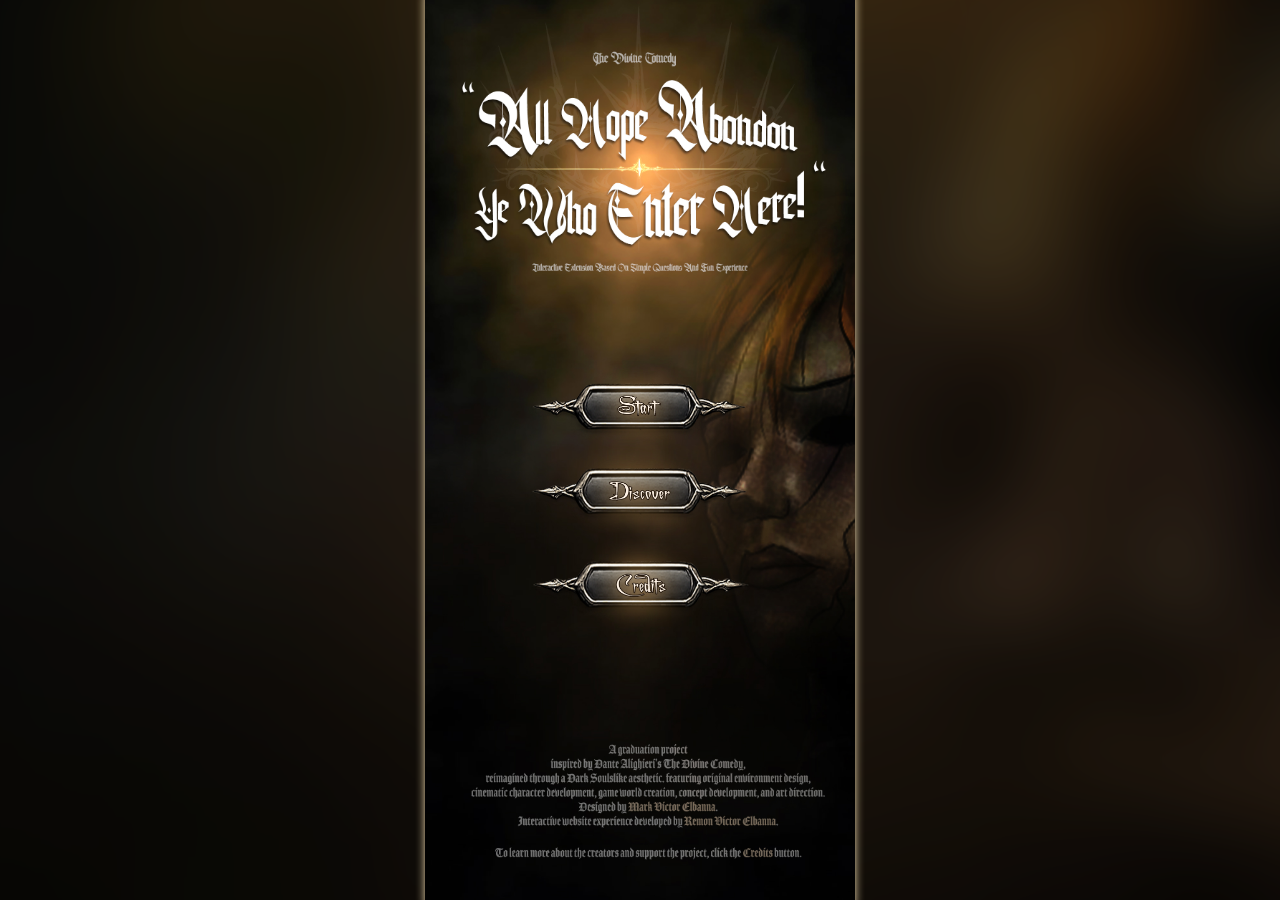
<file: index.html>
<!DOCTYPE html>
<html lang="en">

<head>

    <meta charset="UTF-8">

    <meta name="viewport"
          content="width=device-width, initial-scale=1.0">

    <title>Dante's Journey</title>

    <link rel="stylesheet"
          href="css/global.css">

    <link rel="stylesheet"
          href="css/home.css">

</head>

<body>

    <div class="desktop-wrapper">

        <div class="mobile-frame">

            <main class="home-page">

                <button
                    id="startBtn"
                    class="image-btn start-btn">

                    <img
                        src="assets/buttons/start-btn.png"
                        alt="Start">

                </button>

                <button
                    id="discoverBtn"
                    class="image-btn discover-btn">

                    <img
                        src="assets/buttons/discover-btn.png"
                        alt="Discover">

                </button>

                <button
                    id="creditsBtn"
                    class="image-btn credits-btn">

                    <img
                        src="assets/buttons/credits-btn.png"
                        alt="Credits">

                </button>

            </main>

        </div>

    </div>

    <script src="js/home.js"></script>

</body>

</html>
</file>
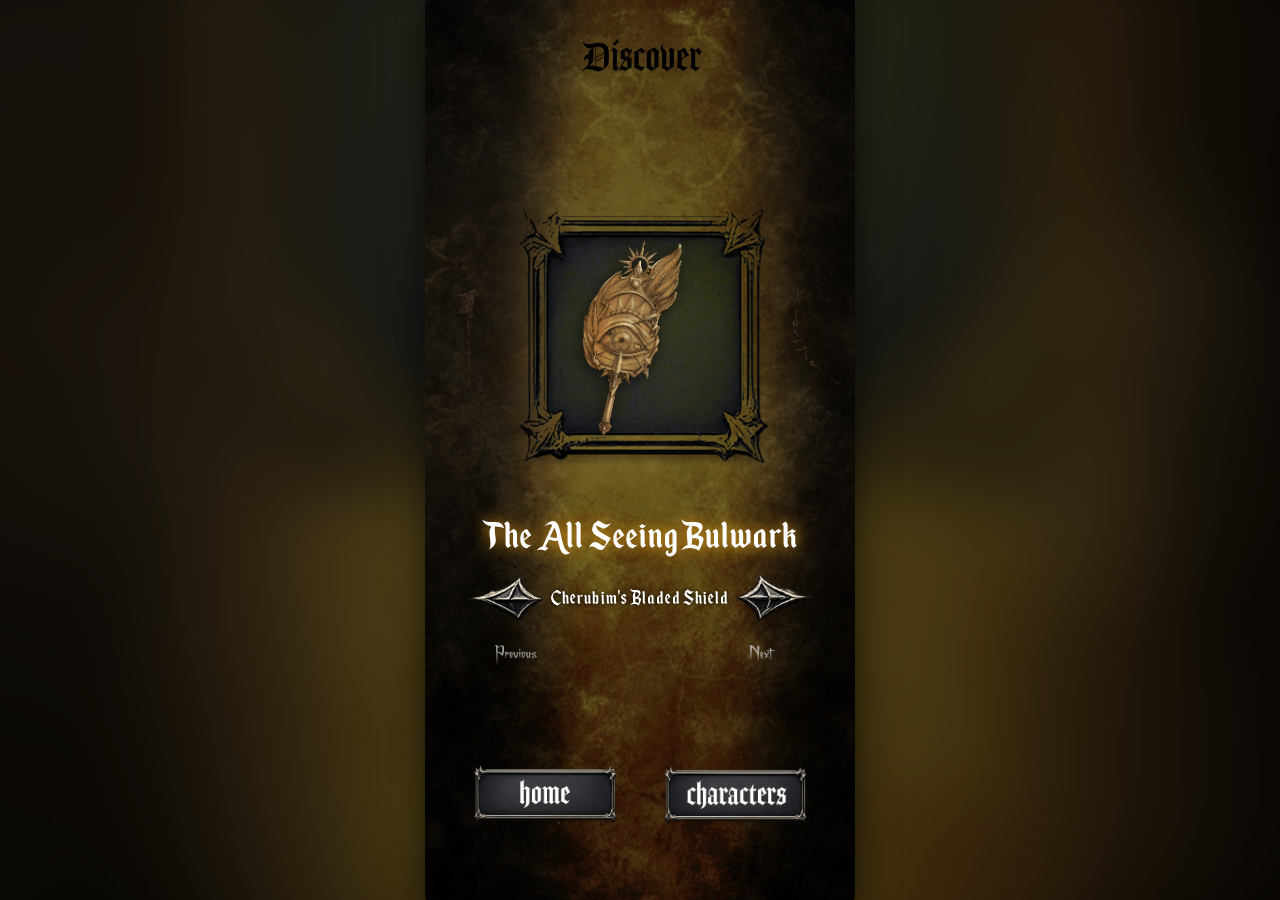
<file: accessories.html>
<!DOCTYPE html>

<html lang="en">

<head>

    <meta charset="UTF-8">

    <meta
        name="viewport"
        content="width=device-width, initial-scale=1.0">

    <title>Accessories</title>

    <link
        rel="stylesheet"
        href="css/global.css">

    <link
        rel="stylesheet"
        href="css/accessories.css">

</head>

<body>

<div class="desktop-wrapper">

<div class="mobile-frame">

<main class="discover-page">

    <!-- ===================== -->
    <!-- TITLE -->
    <!-- ===================== -->

    <h1 class="discover-title">

        Discover

    </h1>


    <!-- ===================== -->
    <!-- ACCESSORY PREVIEW -->
    <!-- ===================== -->

    <div class="preview-container">

        <img

            id="leftPreview"

            class="preview preview-left"

            src="">

        <div class="frame-container">

            <img

                class="frame"

                src="assets/backgrounds/discover-accessory-bg.jpeg"

                alt="Frame">

            <img

                id="currentAccessory"

                class="current-accessory"

                src="">

        </div>

        <img

            id="rightPreview"

            class="preview preview-right"

            src="">

    </div>


    <!-- ===================== -->
    <!-- INFO -->
    <!-- ===================== -->

    <div class="accessory-info">

        <h1

            id="accessoryName">

        </h1>

        <h2

            id="accessoryOwner">

        </h2>

    </div>


    <!-- ===================== -->
    <!-- NAVIGATION -->
    <!-- ===================== -->

    <div class="navigation">

        <button

            id="previousBtn"

            class="arrow-btn">

            <img

                src="assets/buttons/left-btn.png"

                alt="Previous">

        </button>

        <button

            id="nextBtn"

            class="arrow-btn">

            <img

                src="assets/buttons/right-btn.png"

                alt="Next">

        </button>

    </div>
        <!-- ===================== -->
    <!-- BUTTONS -->
    <!-- ===================== -->

    <div class="bottom-buttons">

        <img

            id="homeBtn"

            class="bottom-btn"

            src="assets/buttons/home-btn.png"

            alt="Home">

        <img

            id="charactersBtn"

            class="bottom-btn"

            src="assets/buttons/characters-btn.png"

            alt="Characters">

    </div>

</main>

</div>

</div>

<script src="data/accessories.js"></script>

<script src="js/accessories.js"></script>

</body>

</html>
</file>
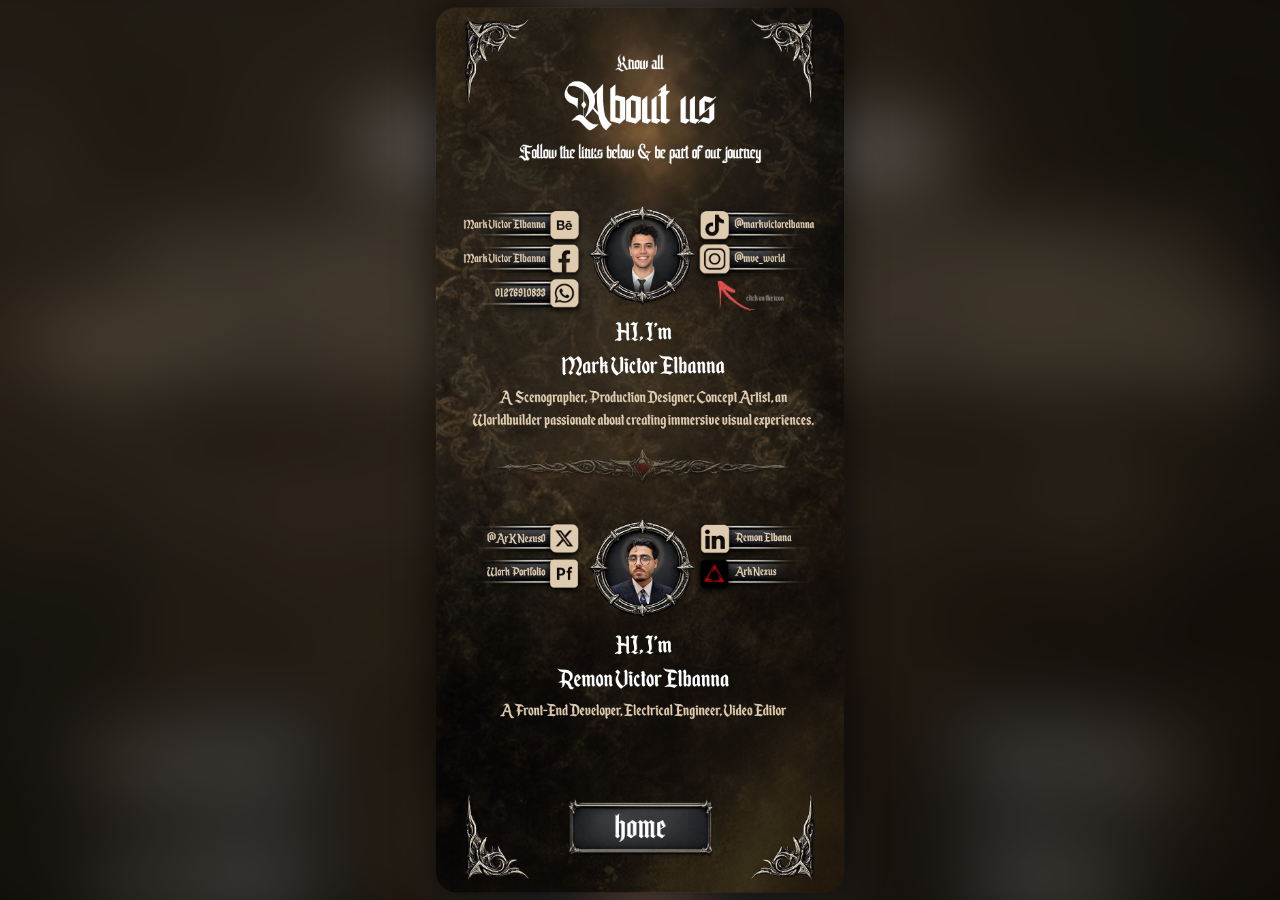
<file: credits.html>
<!DOCTYPE html>
<html lang="en">

<head>

    <meta charset="UTF-8">

    <meta
        name="viewport"
        content="width=device-width, initial-scale=1.0">

    <title>About Us</title>

    <link
        rel="stylesheet"
        href="css/global.css">

    <link
        rel="stylesheet"
        href="css/credits.css">

</head>

<body>

<div class="desktop-wrapper">

    <div class="mobile-frame">

        <main class="credits-page">

            <!-- ================= MARK ================= -->

            <a class="mark-behance"
               href="https://www.behance.net/markvictorelbanna"
               target="_blank">

                <img
                    src="assets/credits/behance button.png"
                    alt="Behance">

            </a>

            <a class="mark-facebook"
               href="https://www.facebook.com/share/1QJgGM4c81/"
               target="_blank">

                <img
                    src="assets/credits/facebook button.png"
                    alt="Facebook">

            </a>

            <a class="mark-whatsapp"
               href="https://wa.me/201276910833"
               target="_blank">

                <img
                    src="assets/credits/whatsapp button.png"
                    alt="Whatsapp">

            </a>

            <a class="mark-tiktok"
               href="https://www.tiktok.com/@markvictorelbanna?_r=1&_t=ZS-97Uj3oeeag5"
               target="_blank">

                <img
                    src="assets/credits/tiktok button.png"
                    alt="TikTok">

            </a>

            <a class="mark-instagram"
               href="https://www.instagram.com/mve_world?igsh=a2x5NjRuZG53Y29m"
               target="_blank">

                <img
                    src="assets/credits/insta button.png"
                    alt="Instagram">

            </a>

            <!-- ================= REMON ================= -->

            <a class="remon-x"
               href="https://x.com/ArkNexus0"
               target="_blank">

                <img
                    src="assets/credits/x button.png"
                    alt="X">

            </a>

            <a class="remon-portfolio"
               href="https://remon-portfolio.vercel.app/"
               target="_blank">

                <img
                    src="assets/credits/portfolio button.png"
                    alt="Portfolio">

            </a>

            <a class="remon-linkedin"
               href="https://www.linkedin.com/in/remonviftff"
               target="_blank">

                <img
                    src="assets/credits/linkedin button.png"
                    alt="LinkedIn">

            </a>

            <a class="remon-ark"
               href="https://arknexus.vercel.app/home"
               target="_blank">

                <img
                    src="assets/credits/ark button.png"
                    alt="Ark Nexus">

            </a>

            <!-- HOME -->

            <img
                id="homeBtn"
                class="home-btn"
                src="assets/buttons/home-btn.png"
                alt="Home">

        </main>

    </div>

</div>

<script src="js/credits.js"></script>

</body>

</html>
</file>
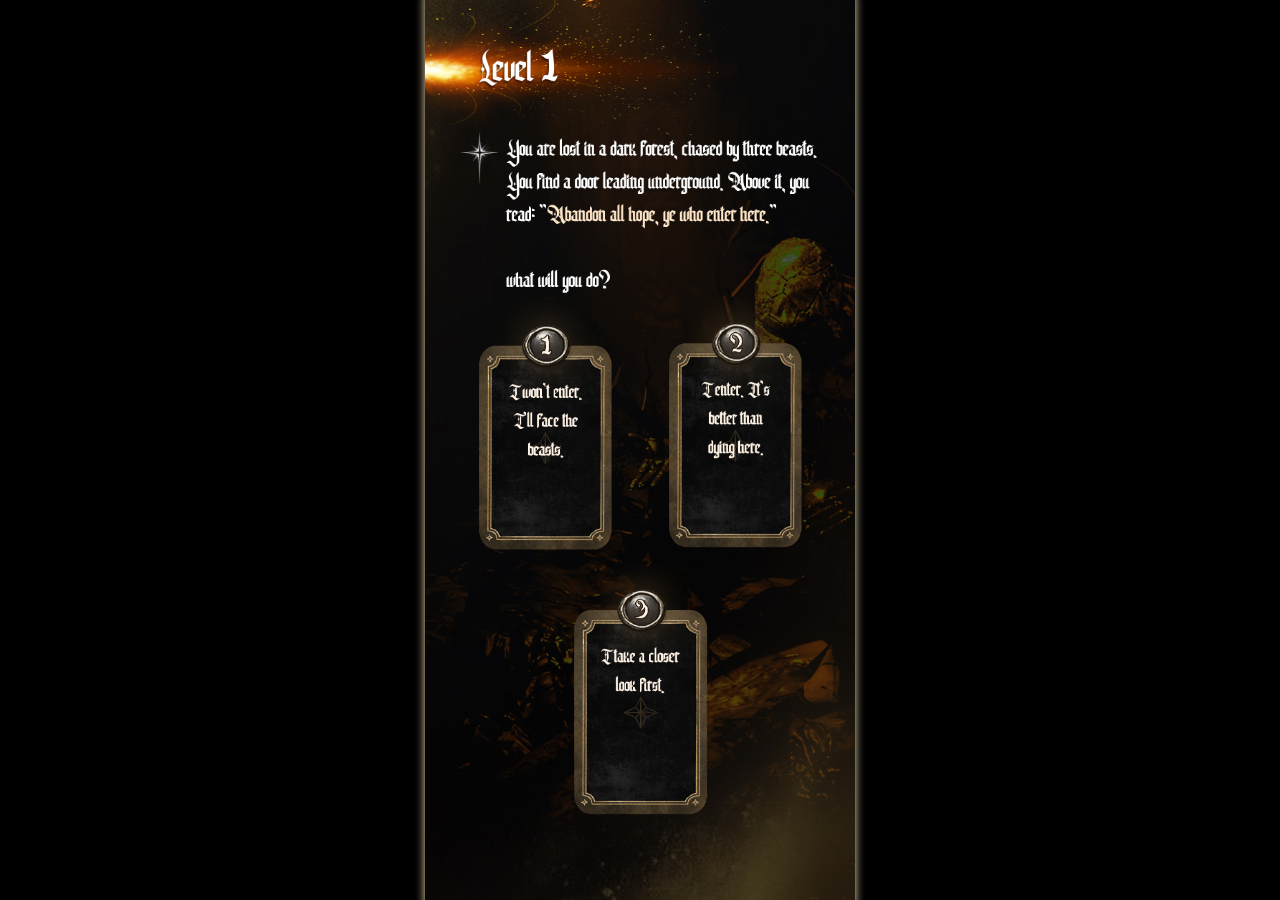
<file: quiz.html>
<!DOCTYPE html>
<html lang="en">

<head>

    <meta charset="UTF-8">

    <meta name="viewport"
          content="width=device-width, initial-scale=1.0">

    <title>Dante's Journey - Quiz</title>

    <link rel="stylesheet"
          href="css/global.css">

    <link rel="stylesheet"
          href="css/quiz.css">

</head>

<body>

    <div class="desktop-wrapper">

        <div class="mobile-frame">

            <main class="quiz-page">

                <div class="overlay">

                    <div class="quiz-container">

                        <div id="answers"></div>

                    </div>

                </div>

            </main>

        </div>

    </div>

    <script src="data/questions.js"></script>

    <script src="js/storage.js"></script>

    <script src="js/quiz.js"></script>

</body>

</html>
</file>
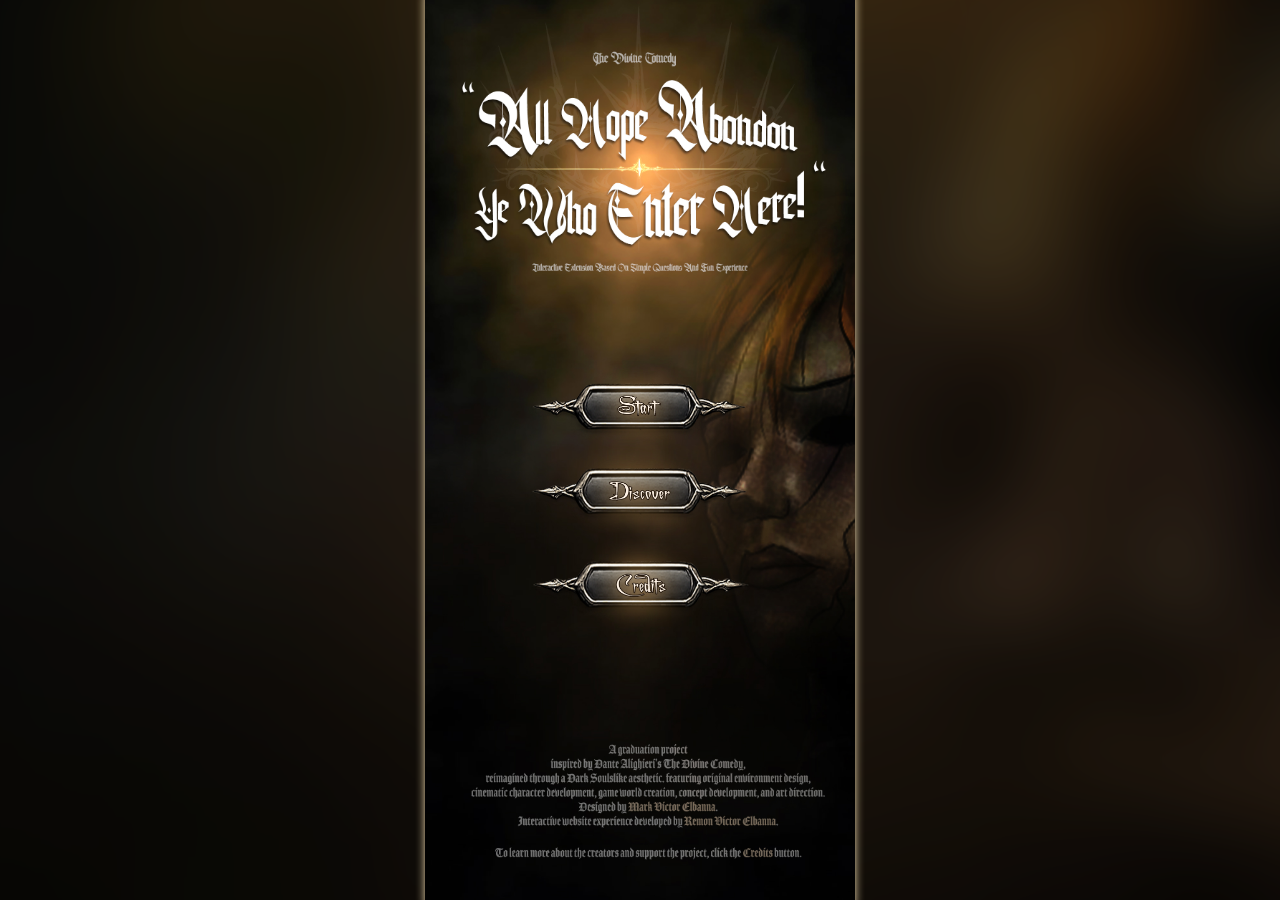
<file: result.html>
<!DOCTYPE html>
<html lang="en">

<head>

    <meta charset="UTF-8">

    <meta
        name="viewport"
        content="width=device-width, initial-scale=1.0">

    <title>Results</title>

    <link
        rel="stylesheet"
        href="css/global.css">

    <link
        rel="stylesheet"
        href="css/result.css">

</head>

<body>

<div class="desktop-wrapper">

    <div class="mobile-frame">

        <main class="result-page">

            <!-- ========================= -->
            <!-- Title -->
            <!-- ========================= -->

            <img
                class="result-title"
                src="assets/buttons/result-title-text.png"
                alt="Results">

            <!-- ========================= -->
            <!-- Card -->
            <!-- ========================= -->

            <section class="card-section">

                <div
                    class="card-container">

                    <div
                        id="cardInner"
                        class="card-inner">

                        <!-- Front -->

                        <div
                            class="card-face card-front">

                            <img

                                src="assets/cards/card-back.jpeg"

                                alt="Card Back">

                        </div>

                        <!-- Back -->

                        <div
                            class="card-face card-back">

                            <img

                                id="characterImage"

                                src=""

                                alt="Character">

                        </div>

                    </div>

                </div>

            </section>

            <!-- ========================= -->
            <!-- Reveal Text -->
            <!-- ========================= -->

            <img

                id="clickText"

                class="click-text"

                src="assets/buttons/click-to-reveal-text.png"

                alt="Reveal">

            <!-- ========================= -->
            <!-- Character Result -->
            <!-- ========================= -->

<section id="resultInfo" class="result-info">

    <h2 id="resultSentence"></h2>

</section>

            <!-- ========================= -->
            <!-- Claim Button -->
            <!-- ========================= -->

            <button

                id="claimBtn"

                class="claim-btn">

                <img

                    src="assets/buttons/claim-btn.png"

                    alt="Claim">

            </button>

            <!-- ========================= -->
            <!-- Collection Popup -->
            <!-- ========================= -->

            <div

                id="claimPopup"

                class="claim-popup">

                <h2>

                    Character Added

                </h2>

                <p>

                    Added To Your Collection

                </p>

            </div>
                        <!-- ========================= -->
            <!-- End Main -->
            <!-- ========================= -->

        </main>

    </div>

</div>

<!-- ========================= -->
<!-- Scripts -->
<!-- ========================= -->

<script src="data/outcomes.js"></script>

<script src="data/characters.js"></script>

<script src="js/storage.js"></script>

<script src="js/collection.js"></script>

<script src="js/result.js"></script>

</body>

</html>
</file>
<file: css/global.css>
@font-face{

    font-family:"Enchanted";

    src:url("../assets/font/Enchanted Land.otf")
    format("opentype");

    font-weight:normal;

    font-style:normal;

}

*{
    margin:0;
    padding:0;
    box-sizing:border-box;
    font-family:"Enchanted", serif;
}

html,
body{

    width:100%;
    min-height:100vh;

    background:#000;

    overflow:hidden;
}

button{

    border:none;
    background:none;

    cursor:pointer;
}

img{

    display:block;
    /* max-width:100%; */
}

.desktop-wrapper{

    width:100vw;
    height:100vh;

    display:flex;

    justify-content:center;
    align-items:center;

    position:relative;

    overflow:hidden;
}

.mobile-frame{

    width:430px;
    height:932px;

    position:relative;

    overflow:hidden;

    z-index:2;

    border-radius: 15px;
    box-shadow: 0 0 10px 0px wheat;
}

.hidden{

    display:none;
}

@media(max-width:768px){

    .mobile-frame{

        width:100%;
        height:100vh;
        border-radius: none;
        box-shadow: none;
    }

}
</file>
<file: css/home.css>
.desktop-wrapper::before{

    content:"";

    position:absolute;

    inset:0;

    background-image:
    url("../assets/backgrounds/home-bg.jpeg");

    background-size:cover;
    background-position:center;

    filter:blur(35px);

    transform:scale(1.2);

    opacity:.7;
}

.home-page{

    width:100%;
    height:100%;

    position:relative;

    background-image:
    url("../assets/backgrounds/home-bg.jpeg");

    background-size:cover;
    background-position:center;
}

.image-btn{

    position:absolute;

    left:50%;

    transform:translateX(-50%);

    transition:.3s;
}

.image-btn img{

    width:220px;
}

.image-btn:hover{

    transform:
    translateX(-50%)
    scale(1.05);
}

.start-btn{

    top: 40%;
}

.discover-btn{

    top:49.1%;
}

.credits-btn{

    top:59%;
}

@media(max-width:768px){

    .desktop-wrapper::before{

        display:none;
    }

    .image-btn img{

        width:200px;
    }

    .start-btn{

    top:35%;
    }

    .discover-btn{

        top:47%;
    }

    .credits-btn{

        top:59%;
}

}
</file>
<file: css/accessories.css>
/* ========================================= */
/* PAGE */
/* ========================================= */

.discover-page{

    width:100%;
    height:100%;

    position:relative;

    overflow:hidden;

    background-image:
    url("../assets/backgrounds/discover-accessory-bg.jpeg");

    background-size:cover;
    background-position:center;

}


/* ========================================= */
/* TITLE */
/* ========================================= */

.discover-title{

    text-align:center;

    font-size:60px;

    padding-top:45px;

    color:#00000000;

}


/* ========================================= */
/* PREVIEW CONTAINER */
/* ========================================= */

.preview-container{

    position:relative;

    width:100%;

    height:420px;

    margin-top:30px;

}


/* ========================================= */
/* CENTER FRAME */
/* ========================================= */

.frame-container{

    position:absolute;

    left:50%;
    top:50%;

    transform:
    translate(-50%,-50%);

    width:285px;
    height:285px;

}

.frame{

    position:absolute;

    inset:0;

    width:100%;
    height:100%;

    object-fit:contain;
    display:none;
    z-index:5;

}

.current-accessory{

    position:absolute;

    left:50%;
    top:50%;

    transform:
    translate(-50%,-50%);

    width:215px;
    height:215px;

    object-fit:contain;

    z-index:2;

    transition:
    .35s;

}


/* ========================================= */
/* SIDE PREVIEWS */
/* ========================================= */

.preview{

    position:absolute;

    top:50%;

    width:130px;
    height:130px;

    object-fit:contain;

    opacity: 0.6;

    filter: brightness(.7);
    
    transform: scale(.85);

    transition:
    .35s;

}

.preview-left{

    left:-18px;

    transform:
    translateY(-50%)
    scale(.85);

}

.preview-right{

    right:-18px;

    transform:
    translateY(-50%)
    scale(.85);

}
/* ========================================= */
/* INFO */
/* ========================================= */

.accessory-info{

    width:100%;

    margin-top:20px;

    text-align:center;

    color:#fff;

    animation:fadeUp .45s;

}

#accessoryName{

font-size: 45px;
    margin-bottom: 23px;
    margin-top: -60px;
    letter-spacing: 1px;
    text-shadow: 0 0 15px #eda41b;
    font-weight: 100;

}

#accessoryOwner{

    font-size: 22px;
    margin-bottom: 18px;
    letter-spacing:1px;
    text-shadow: 0 0 5px #000000;
    font-weight: 100;

}


/* ========================================= */
/* NAVIGATION */
/* ========================================= */

.navigation{

    width: 100%;
    position: absolute;
    bottom: 290px;
    display: flex;
    justify-content: space-between;
    padding: 0 40px;

}

.arrow-btn{

    background:none;

    border:none;

    cursor:pointer;

}

.arrow-btn img{

    width: 82px;
    cursor: pointer;
    transition: .3s;

}

.arrow-btn:hover img{

    transform:scale(1.08);

}

.arrow-btn:active img{

    transform:scale(.94);

}


/* ========================================= */
/* BOTTOM BUTTONS */
/* ========================================= */

.bottom-buttons{

    width: 100%;
    position: absolute;
    bottom: 90px;
    display: flex;
    justify-content: space-evenly;

}

.bottom-btn{

    width: 145px;
    cursor: pointer;
    transition: .3s;

}

.bottom-btn:hover{

    transform:scale(1.05);

}


/* ========================================= */
/* ANIMATION */
/* ========================================= */

@keyframes fadeUp{

    from{

        opacity:0;

        transform:
        translateY(18px);

    }

    to{

        opacity:1;

        transform:
        translateY(0);

    }

}

.current-accessory.change{

    animation:
    accessoryChange .35s;

}

@keyframes accessoryChange{

    0%{

        opacity:.25;

        transform:
        translate(-50%,-50%)
        scale(.88);

    }

    100%{

        opacity:1;

        transform:
        translate(-50%,-50%)
        scale(1);

    }

}


/* ========================================= */
/* DESKTOP */
/* ========================================= */

.desktop-wrapper{

    width:100vw;

    height:100vh;

    display:flex;

    justify-content:center;

    align-items:center;

    position:relative;

    overflow:hidden;

}

.desktop-wrapper::before{

    content:"";

    position:absolute;

    inset:0;

    background-image:
    url("../assets/backgrounds/discover-accessory-bg.jpeg");

    background-size:cover;

    background-position:center;

    filter:blur(35px);

    transform:scale(1.15);

    opacity:.75;

}

.mobile-frame{

    width:430px;

    height:932px;

    position:relative;

    overflow:hidden;

    border-radius:22px;

    box-shadow:
    0 0 40px rgba(0,0,0,.65);

    z-index:5;

}


/* ========================================= */
/* MOBILE */
/* ========================================= */

@media(max-width:768px){

.desktop-wrapper::before{

display:none;

}

.mobile-frame{

width:100%;

height:100vh;

border-radius:0;

}

.discover-title{

font-size:48px;

padding-top:35px;

}

.preview-container{

height:350px;

}

.frame-container{

width:250px;
height:250px;

}

.current-accessory{

width:185px;
height:185px;
top: 60%;

}

.preview{

width:105px;
height:105px;

}

.accessory-info{

margin-top: 50px;

}

#accessoryName{

font-size: 45px;
margin-top: -50px;
margin-bottom: 20px;

}

#accessoryOwner{

font-size:22px;

}

.navigation{

padding:0 45px;
bottom: 260px;
margin-top:35px;

}

.arrow-btn img{

width:62px;

}

.bottom-buttons{

margin-top:70px;

}

.bottom-btn{

width:145px;

}

}

@media(max-width:385px){
    .current-accessory {
        width: 185px;
        height: 185px;
        top: 22%;
    }

    #accessoryName {
        font-size: 40px;
        margin-top: -150px;
        margin-bottom: 20px;
    }

        .bottom-btn {
        width: 120px;
    }
    .navigation {
        padding: 0px 30px;
        bottom: 200px;
        margin-top: 35px;
    }
}
</file>
<file: css/credits.css>
/* ========================================= */
/* CREDITS PAGE */
/* ========================================= */

.credits-page{

    width:100%;
    height:100%;

    position:relative;

    overflow:hidden;

    background-image:
    url("../assets/backgrounds/credits-bg.jpeg");

    background-size:cover;
    background-position:center;

}


/* ========================================= */
/* ICONS */
/* ========================================= */

.credits-page a{

    position:absolute;

    display:flex;

    justify-content:center;
    align-items:center;

    width:44px;
    height:44px;

    z-index:20;

    transition:
    transform .25s,
    filter .25s;

}

.credits-page a img{

    width:100%;
    height:100%;

    object-fit:contain;

}

.credits-page a:hover{

    transform:scale(1.08);

    filter:
    drop-shadow(
        0 0 10px
        rgba(255,220,160,.75)
    );

}


/* ========================================= */
/* MARK */
/* ========================================= */

/* Behance */

.mark-behance{

left: 26.5%;
top: 22.5%;

}

/* Facebook */

.mark-facebook{

left: 26.5%;
    top: 26.3%;
}

/* WhatsApp */

.mark-whatsapp{

    left:26.5%;
    top: 30.2%;

}

/* TikTok */

.mark-tiktok{

    right:26.5%;
    top: 22.5%;

}

/* Instagram */

.mark-instagram{

    right:26.5%;
    top: 26.3%;

}


/* ========================================= */
/* REMON */
/* ========================================= */

/* X */

.remon-x{

    left: 26.5%;
    top: 57.8%;

}

/* Portfolio */

.remon-portfolio{

    left: 26.5%;
    top: 61.8%;

}

/* LinkedIn */

.remon-linkedin{

    right:26.5%;
    top: 57.8%;

}

/* Ark */

.remon-ark{

    right:26.5%;
    top: 61.8%;

}


/* ========================================= */
/* HOME */
/* ========================================= */

.home-btn{

    position:absolute;

    left:50%;
    bottom:34px;

    width:155px;

    transform:
    translateX(-50%);

    cursor:pointer;

    transition:.3s;

}

.home-btn:hover{

    transform:
    translateX(-50%)
    scale(1.05);

}
/* ========================================= */
/* DESKTOP WRAPPER */
/* ========================================= */

.desktop-wrapper{

    width:100vw;
    height:100vh;

    display:flex;

    justify-content:center;
    align-items:center;

    position:relative;

    overflow:hidden;

}

.desktop-wrapper::before{

    content:"";

    position:absolute;

    inset:0;

    background-image:
    url("../assets/backgrounds/credits-bg.jpeg");

    background-size:cover;
    background-position:center;

    filter:blur(35px);

    transform:scale(1.15);

    opacity:.75;

}


/* ========================================= */
/* MOBILE FRAME */
/* ========================================= */

.mobile-frame{

    width:430px;
    height:932px;

    position:relative;

    overflow:hidden;

    border-radius:22px;

    box-shadow:

    0 0 40px

    rgba(0,0,0,.65);

    z-index:5;

}


/* ========================================= */
/* SMALL ANIMATION */
/* ========================================= */

.credits-page a:active{

    transform:scale(.92);

}

.home-btn:active{

    transform:
    translateX(-50%)
    scale(.95);

}


/* ========================================= */
/* MOBILE */
/* ========================================= */

@media(max-width:768px){

.desktop-wrapper::before{

display:none;

}

.mobile-frame{

width:100%;
height:100vh;

border-radius:0;

}


/* ---------- MARK ---------- */

.mark-behance{

left: 27%;
top: 22.3%;

}

.mark-facebook{

left: 27%;
top: 26.3%;

}

.mark-whatsapp{

left: 27%;
top: 30.2%;

}

.mark-tiktok{

right: 27%;
top: 22.3%;

}

.mark-instagram{

right: 27%;
top: 26.3%;

}


/* ---------- REMON ---------- */

.remon-x{

left: 27%;
top: 57.7%;

}

.remon-portfolio{

left: 27%;
top: 61.6%;

}

.remon-linkedin{

right: 27%;
top: 57.7%;

}

.remon-ark{

right: 27%;
top: 61.6%;

}


/* ---------- HOME ---------- */

.home-btn{

width:145px;

bottom:36px;

}

}


/* ========================================= */
/* LARGE DESKTOP */
/* ========================================= */

@media(min-width:1200px){

.mobile-frame{

transform:scale(.95);

}

}


/* ========================================= */
/* ULTRA SMALL DEVICES */
/* ========================================= */

@media(max-width:390px){

.credits-page a{

width:40px;
height:40px;

}

.home-btn{

width:135px;

}

}
</file>
<file: css/quiz.css>
.quiz-page{

    width:100%;
    height:100%;

    background-size:cover;
    background-position:center;
    background-repeat:no-repeat;

    position:relative;
}

.overlay{

    width:100%;
    height:100%;
}

.quiz-container{

    width:100%;
    height:100%;

    display:flex;

    justify-content:center;

    align-items:flex-end;

    padding-bottom:100px;
}

#answers{

    width:100%;

    display:flex;

    justify-content:center;

    align-items:flex-end;

    column-gap:50px;

    flex-wrap:wrap;
}

.choice-card{

    width:140px;

    cursor:pointer;

    transition:.3s;
}

.choice-card:hover{

    transform:
    translateY(-10px);
}

@media(max-width:768px){

    .quiz-container{

        padding-bottom:110px;
    }

    .choice-card{

        width:150px;
    }

    #answers{

        position: absolute;
        top: 30%;       
    }

}

@media(max-width:385px){

    .choice-card{

        width:115px;
    }

    #answers{

        position: absolute;
        top: 30%;       
    }

}
</file>
<file: css/result.css>
.result-page{

    width:100%;
    height:100%;

    position:relative;

    overflow:hidden;

    background-image:
    url("../assets/backgrounds/result-bg.jpeg");

    background-size:cover;
    background-position:center;

}


/* ========================= */
/* Title */
/* ========================= */

.result-title{

    width: 180px;
    display: block;
    margin: 45px auto 30px;

}


/* ========================= */
/* Card */
/* ========================= */

.card-section{

    display:flex;

    justify-content:center;

    margin-top:15px;

}

.card-container{

    width:320px;

    height:450px;

    perspective:1500px;

    transition:.35s;

}

.card-container.glow{

    animation:
    glow 1s ease;

}

@keyframes glow{

0%{

filter:
drop-shadow(0 0 0px gold);

}

50%{

filter:
drop-shadow(
0 0 35px
rgba(255,210,100,.85)
);

}

100%{

filter:
drop-shadow(0 0 0px gold);

}

}

.card-inner{

    width:100%;
    height:100%;

    position:relative;

    transform-style:preserve-3d;

    transition:
    transform .85s cubic-bezier(.22,.61,.36,1);

    cursor:pointer;

}

.card-inner.flipped{

    transform:
    rotateY(180deg);

}

.card-face{

    position:absolute;

    width:100%;
    height:100%;

    backface-visibility:hidden;

}

.card-face img{

    width:100%;
    height:100%;

    object-fit:contain;

}

.card-back{

    transform:
    rotateY(180deg);

}


/* ========================= */
/* Reveal Text */
/* ========================= */

.click-text{

    width:270px;

    display:block;

    margin:25px auto;

    transition:.35s;

}

.click-text.hide{

    opacity:0;
    display:none;
}


/* ========================= */
/* Result Info */
/* ========================= */

.result-info{

    opacity:0;

    transform:
    translateY(30px);

    transition:.45s;

    text-align:center;

    color:white;

    padding:0 35px;

}

.result-info.show{

    opacity:1;

    transform:
    translateY(0);

}

.result-info{

    opacity:0;

    transform:translateY(25px);

    transition:.45s;

    text-align:center;

    padding:0 25px;

}

.result-info.show{

    opacity:1;

    transform:translateY(0);

}

#resultSentence{

    color:white;

    font-size:42px;

    line-height:1.4;

    text-shadow:

    0 0 8px rgba(240, 225, 23, 0.55);

    font-weight:100;

    margin-top:20px;

}

#resultSentence u{

    text-decoration-thickness:3px;

    text-underline-offset:8px;

}
/* ========================= */
/* Claim Button */
/* ========================= */

.claim-btn{

    display:block;

    margin:35px auto 0;

    background:none;

    border:none;

    cursor:pointer;

    opacity:0;

    transform:
    translateY(25px);

    transition:
    opacity .45s,
    transform .45s;

}

.claim-btn.show{

    opacity:1;

    transform:
    translateY(0);

}

.claim-btn img{

    width:180px;

    transition:.3s;

}

.claim-btn:hover img{

    transform:
    scale(1.06);

}


/* ========================= */
/* Popup */
/* ========================= */

.claim-popup{

    position:absolute;

    left:50%;

    top:52%;

    transform:
    translate(-50%,-50%)
    scale(.8);

    width:320px;

    padding:25px;

    text-align:center;

    background:

    rgba(0,0,0,.88);

    border:

    2px solid

    rgba(255,210,120,.8);

    border-radius:16px;

    color:white;

    opacity:0;

    pointer-events:none;

    transition:.35s;

    z-index:100;

}

.claim-popup.show{

    opacity:1;

    transform:
    translate(-50%,-50%)
    scale(1);

}

.claim-popup h2{

    font-size:34px;

    margin-bottom:10px;

}

.claim-popup p{

    font-size:20px;

}


/* ========================= */
/* Desktop */
/* ========================= */

.desktop-wrapper{

    width:100vw;

    height:100vh;

    display:flex;

    justify-content:center;

    align-items:center;

    position:relative;

    overflow:hidden;

}

.desktop-wrapper::before{

    content:"";

    position:absolute;

    inset:0;

    background-image:

    url("../assets/backgrounds/result-bg.jpeg");

    background-size:cover;

    background-position:center;

    filter:blur(35px);

    transform:scale(1.15);

    opacity:.75;

}

.mobile-frame{

    width:430px;

    height:932px;

    position:relative;

    overflow:hidden;

    border-radius:22px;

    box-shadow:

    0 0 40px

    rgba(0,0,0,.65);

    z-index:5;

}


/* ========================= */
/* Mobile */
/* ========================= */

@media(max-width:768px){

.desktop-wrapper::before{

display:none;

}

.mobile-frame{

width:100%;

height:100vh;

border-radius:0;

}

.result-title{

        width: 100px;
        margin: 40px auto 0px;

}

#resultSentence{
    font-size: 30px;
}

.card-container{

width:285px;

height:405px;

}

.you-are{

font-size:18px;

}

#characterName{

font-size:42px;

}

#characterTitle{

font-size:24px;

}

#characterDescription{

font-size:16px;

padding:0 15px;

}

.claim-btn img{

        width: 130px;
        position: absolute;
        left: 50%;
        transform: translate(-50%, 0);
        bottom: -35px;

}

.claim-popup{

width:280px;

padding:20px;

}

.claim-popup h2{

font-size:28px;

}

.claim-popup p{

font-size:17px;

}

}
</file>
